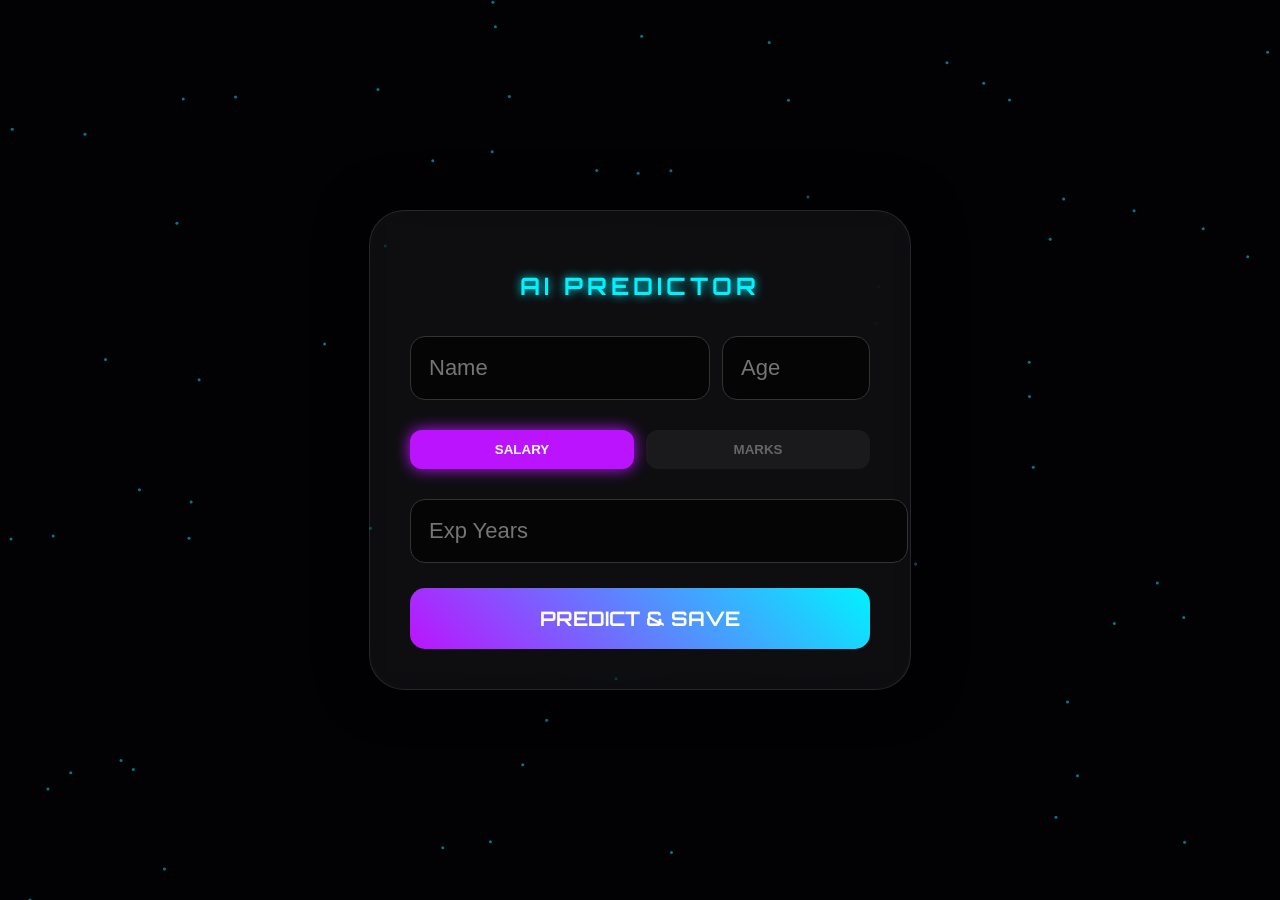
<file: ML_Project/templates/index.html>
<!DOCTYPE html>
<html lang="en">
<head>
    <meta charset="UTF-8">
    <title>AI Predictor Pro</title>
    <script src="https://code.jquery.com/jquery-3.6.0.min.js"></script>
    <link href="https://fonts.googleapis.com/css2?family=Orbitron:wght@500&family=Rajdhani:wght@600&display=swap" rel="stylesheet">
    <style>
        :root { --neon: #00f2ff; --purp: #bc13fe; --dark: #020205; }
        body { margin:0; background:var(--dark); color:white; font-family:'Rajdhani'; overflow:hidden; display:flex; justify-content:center; align-items:center; height:100vh; }
        canvas { position:fixed; top:0; left:0; z-index:-1; }

        .card { 
            background:rgba(255,255,255,0.05); backdrop-filter:blur(25px); padding:40px; 
            border-radius:35px; border:1px solid rgba(255,255,255,0.1); width:460px; 
            text-align:center; box-shadow: 0 0 50px rgba(0,0,0,0.8);
        }

        h2 { font-family:'Orbitron'; color:var(--neon); letter-spacing:4px; margin-bottom:25px; text-shadow: 0 0 10px var(--neon); }
        
        input { 
            width:100%; padding:18px; margin:10px 0; background:rgba(0,0,0,0.6); 
            border:1px solid #333; border-radius:15px; color:white; font-size:22px; outline:none; transition:0.3s; 
        }
        input:focus { border-color:var(--neon); box-shadow:0 0 20px rgba(0,242,255,0.3); }

        .tabs { display:flex; gap:12px; margin:20px 0; }
        .t-btn { flex:1; padding:12px; border:none; background:rgba(255,255,255,0.05); color:#666; cursor:pointer; border-radius:12px; font-weight:bold; transition:0.3s; }
        .t-btn.active { background:var(--purp); color:white; box-shadow:0 0 15px var(--purp); }

        .btn { 
            width:100%; padding:18px; border:none; background:linear-gradient(45deg, var(--purp), var(--neon)); 
            color:white; font-size:20px; font-weight:bold; border-radius:15px; cursor:pointer; transition:0.4s; margin-top:15px; font-family:'Orbitron';
        }
        .btn:hover { transform:translateY(-3px); box-shadow:0 0 30px var(--neon); }

        #res { 
            margin-top:25px; font-size:24px; color:var(--neon); display:none; 
            border:1px dashed var(--neon); padding:15px; border-radius:15px; 
            background:rgba(0,242,255,0.05);
        }
    </style>
</head>
<body>
    <canvas id="bg"></canvas>
    <div class="card">
        <h2>AI PREDICTOR</h2>
        <form id="p-form">
            <div style="display:flex; gap:12px;">
                <input type="text" name="u_name" placeholder="Name" required>
                <input type="number" name="u_age" placeholder="Age" required style="width:110px;">
            </div>
            <div class="tabs">
                <button type="button" class="t-btn active" onclick="setA('linear', this)">SALARY</button>
                <button type="button" class="t-btn" onclick="setA('poly', this)">MARKS</button>
            </div>
            <input type="hidden" name="algo" id="algo" value="linear">
            <div id="box-lin"><input type="number" step="any" name="val_linear" placeholder="Exp Years"></div>
            <div id="box-poly" style="display:none;"><input type="number" step="any" name="val_poly" placeholder="Study Hours"></div>
            <button type="submit" class="btn">PREDICT & SAVE</button>
        </form>
        <div id="res"></div>
    </div>

    <script>
        function setA(a, b) {
            $('.t-btn').removeClass('active'); $(b).addClass('active'); $('#algo').val(a);
            if(a=='linear'){ $('#box-lin').show(); $('#box-poly').hide(); } 
            else { $('#box-lin').hide(); $('#box-poly').show(); }
            $('#res').hide();
        }

        $('#p-form').on('submit', function(e){
            e.preventDefault();
            $.post('/predict', $(this).serialize(), function(d){
                if(d.success) $('#res').html("Hi " + d.user + "!<br>" + d.result).fadeIn();
                else alert(d.result);
            });
        });

        // Interactive Particle BG
        const c = document.getElementById('bg'); const ctx = c.getContext('2d');
        let pts = [];
        window.onresize = () => { c.width=window.innerWidth; c.height=window.innerHeight; };
        window.onresize();
        for(let i=0; i<80; i++) pts.push({x:Math.random()*c.width, y:Math.random()*c.height, vx:(Math.random()-0.5)*0.5, vy:(Math.random()-0.5)*0.5});
        function draw() {
            ctx.clearRect(0,0,c.width,c.height); ctx.fillStyle="rgba(0,242,255,0.5)";
            pts.forEach(p => {
                p.x+=p.vx; p.y+=p.vy;
                if(p.x<0 || p.x>c.width) p.vx*=-1; if(p.y<0 || p.y>c.height) p.vy*=-1;
                ctx.beginPath(); ctx.arc(p.x, p.y, 1.5, 0, Math.PI*2); ctx.fill();
            });
            requestAnimationFrame(draw);
        }
        draw();
    </script>
</body>
</html>
</file>
